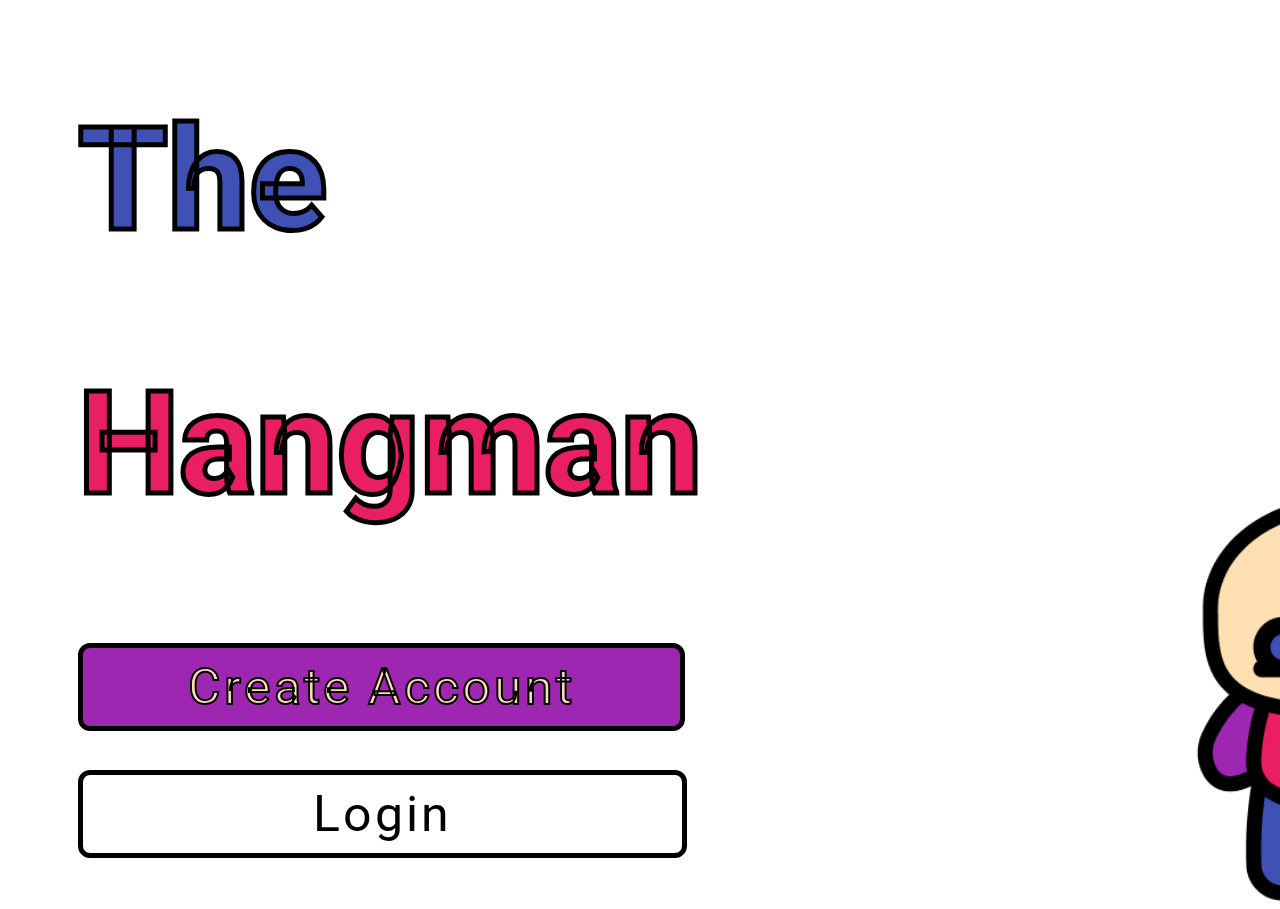
<file: HTML/index.html>
<!DOCTYPE html>
<html lang="en">
<head>
    <meta charset="UTF-8">
    <meta http-equiv="X-UA-Compatible" content="IE=edge">
    <meta name="viewport" content="width=device-width, initial-scale=1.0">
    <title>Hangman Game</title>
    <link rel="stylesheet" href="../CSS/style.css">
    <link rel="icon" href="">
    
    <link rel="preconnect" href="https://fonts.googleapis.com">
    <link rel="preconnect" href="https://fonts.gstatic.com" crossorigin>
    <link href="https://fonts.googleapis.com/css2?family=Akshar:wght@300&display=swap"
     rel="stylesheet">
     <link href="https://fonts.googleapis.com/css2?family=Concert+One&display=swap" rel="stylesheet">
     <link href="https://fonts.googleapis.com/css2?family=Roboto:wght@900&display=swap" rel="stylesheet">
     <link rel="shortcut icon" href="../Images/brush.png" type="image/x-icon">
</head>
<body>
    <div class="container">
        <!-- HANGMAN PICTURE -->
        <div class="intro-img">
            <img src="../Images/hangman.png" alt="Hangman Picture" class="hangmanImage">
        </div>
    
        <!-- HANGMAN TITLE -->
        <div class="main-title">
            <h1 class="heading the-title">The</h1>
            <h1 class="heading hangman-title">Hangman</h1>
        </div>
    
        <!-- HANGMAN BUTTONS -->
        <div class="buttons">
            <div class="btn-cont">
                <a href="createAccount.html"><button class="btn-create btn-btn">Create Account</button></a>
            </div>
            <br>
            <div class="btn-log">
                <a href="../HTML/login.html"><button class="btn-login btn-btn">Login</button></a>
            </div>
        </div>
    </div>

</body>
</html>
</file>
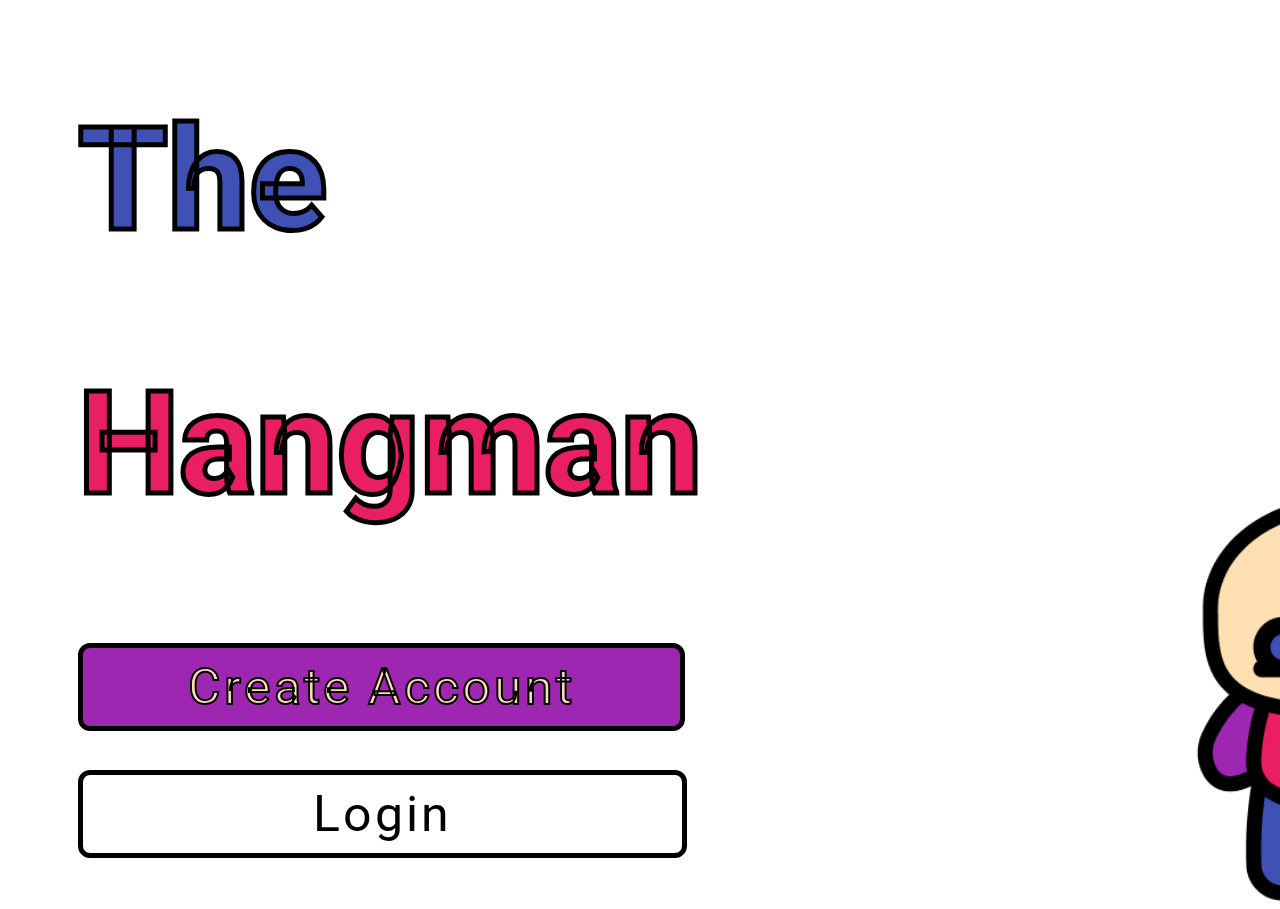
<file: Hangman/HTML/index.html>
<!DOCTYPE html>
<html lang="en">
<head>
    <meta charset="UTF-8">
    <meta http-equiv="X-UA-Compatible" content="IE=edge">
    <meta name="viewport" content="width=device-width, initial-scale=1.0">
    <title>Hangman Game</title>
    <link rel="stylesheet" href="../CSS/style.css">
    <link rel="icon" href="">
    
    <link rel="preconnect" href="https://fonts.googleapis.com">
    <link rel="preconnect" href="https://fonts.gstatic.com" crossorigin>
    <link href="https://fonts.googleapis.com/css2?family=Akshar:wght@300&display=swap"
     rel="stylesheet">
     <link href="https://fonts.googleapis.com/css2?family=Concert+One&display=swap" rel="stylesheet">
     <link href="https://fonts.googleapis.com/css2?family=Roboto:wght@900&display=swap" rel="stylesheet">
     <link rel="shortcut icon" href="../Images/brush.png" type="image/x-icon">
</head>
<body>
    <div class="container">
        <!-- HANGMAN PICTURE -->
        <div class="intro-img">
            <img src="../Images/hangman.png" alt="Hangman Picture" class="hangmanImage">
        </div>
    
        <!-- HANGMAN TITLE -->
        <div class="main-title">
            <h1 class="heading the-title">The</h1>
            <h1 class="heading hangman-title">Hangman</h1>
        </div>
    
        <!-- HANGMAN BUTTONS -->
        <div class="buttons">
            <div class="btn-cont">
                <a href="createAccount.html"><button class="btn-create btn-btn">Create Account</button></a>
            </div>
            <br>
            <div class="btn-log">
                <a href="../HTML/login.html"><button class="btn-login btn-btn">Login</button></a>
            </div>
        </div>
    </div>

</body>
</html>
</file>
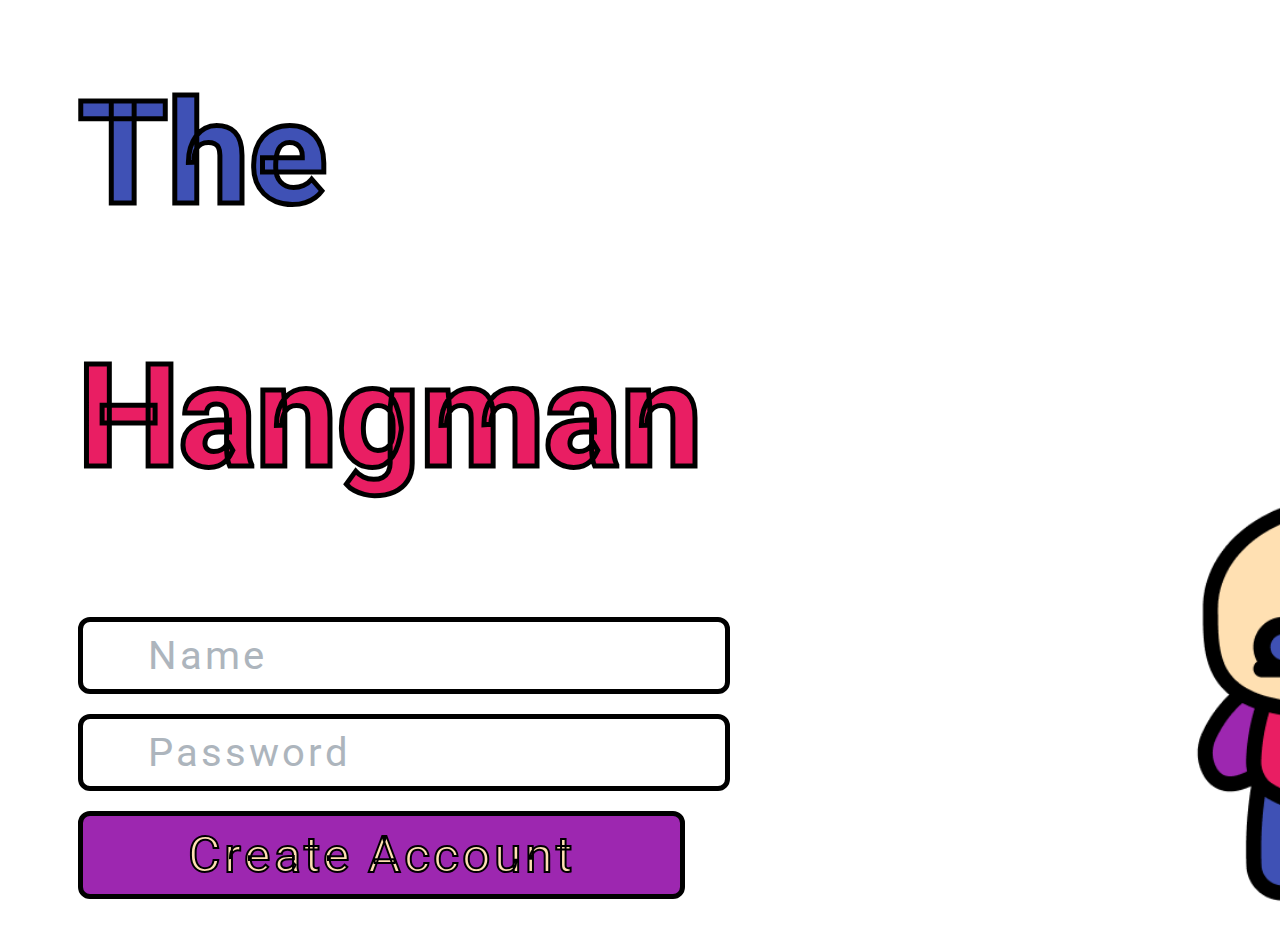
<file: HTML/createAccount.html>
<!DOCTYPE html>
<html lang="en">
<head>
    <meta charset="UTF-8">
    <meta http-equiv="X-UA-Compatible" content="IE=edge">
    <meta name="viewport" content="width=device-width, initial-scale=1.0">
    <title>Create Account</title>
    <link rel="stylesheet" href="../CSS/style.css">
    <link rel="stylesheet" href="../CSS/create-account.css">
    <link rel="preconnect" href="https://fonts.googleapis.com">
    <link rel="preconnect" href="https://fonts.gstatic.com" crossorigin>
    <link href="https://fonts.googleapis.com/css2?family=Akshar:wght@300&display=swap"
     rel="stylesheet">
     <link href="https://fonts.googleapis.com/css2?family=Concert+One&display=swap" rel="stylesheet">
     <link href="https://fonts.googleapis.com/css2?family=Roboto:wght@900&display=swap" rel="stylesheet">
     <link rel="shortcut icon" href="../Images/brush.png" type="image/x-icon">
     </style>
</head>
<body>
    <div class="container">
        <div class="intro-img">
            <img src="../Images/hangman.png" alt="Hangman Picture" class="hangmanImage">
        </div>
    
        <div class="main-title">
            <h1 class="heading the-title">The</h1>
            <h1 class="heading hangman-title">Hangman</h1>
        </div>

        <form action="../HTML/setup.html">
            <div>
                <input type="text" name="name" id="" placeholder="Name" class="btn-name btn-login" required>
            </div>

            <div >
                <input type="password" name="password" id="" placeholder="Password" class="btn-password btn-login" required>
            </div>

            <div class="btn-cont">
                <a href=""><button class="btn-create btn-btn">Create Account</button></a>
            </div>
            <br>
        </form>

        </div>
    </div>
</body>
</html>
</file>
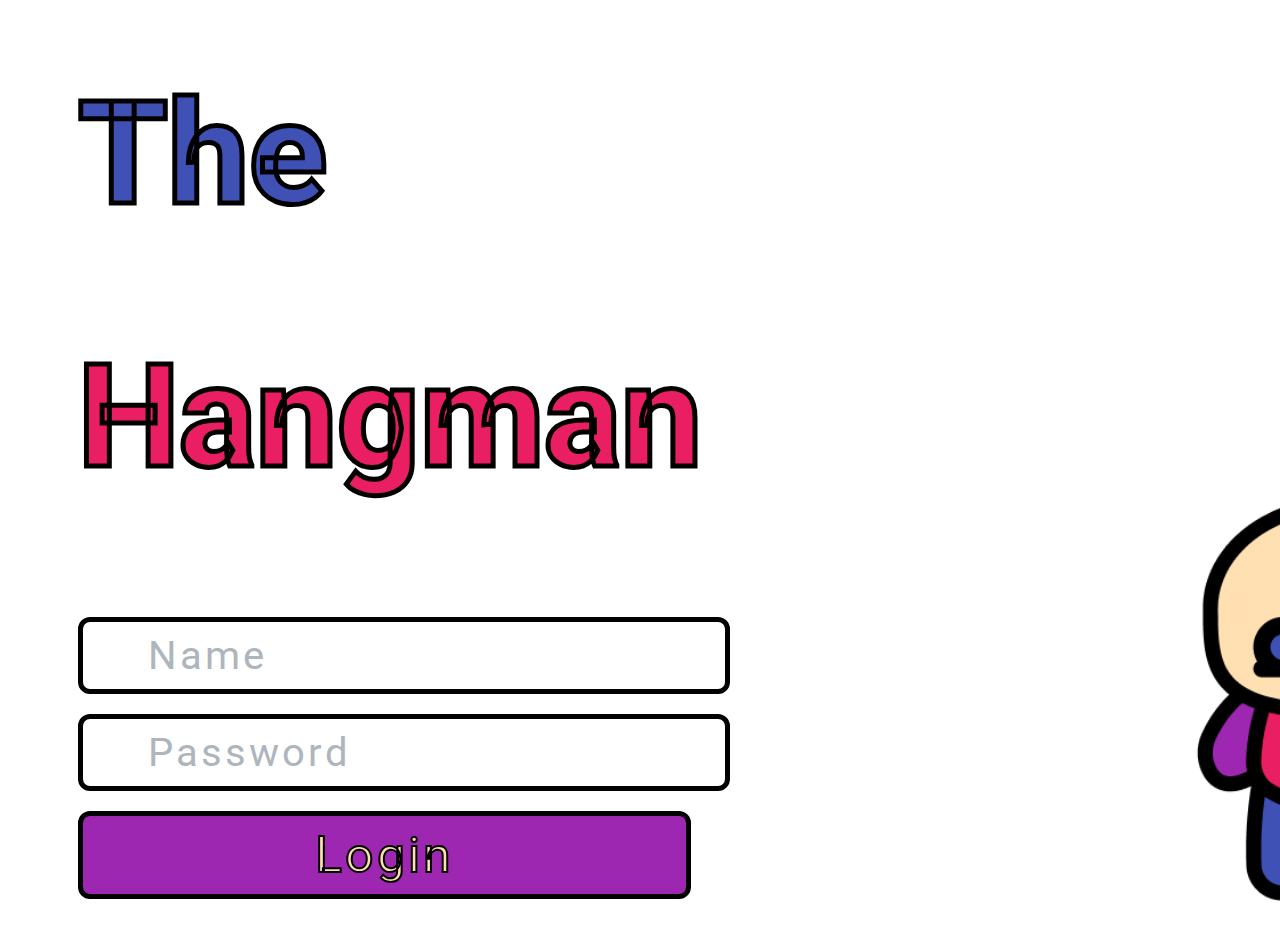
<file: HTML/login.html>
<!DOCTYPE html>
<html lang="en">
<head>
    <meta charset="UTF-8">
    <meta http-equiv="X-UA-Compatible" content="IE=edge">
    <meta name="viewport" content="width=device-width, initial-scale=1.0">
    <title>Login</title>
    <link rel="stylesheet" href="../CSS/style.css">
    <link rel="stylesheet" href="../CSS/create-account.css">
    <link rel="preconnect" href="https://fonts.googleapis.com">
    <link rel="preconnect" href="https://fonts.gstatic.com" crossorigin>
    <link href="https://fonts.googleapis.com/css2?family=Akshar:wght@300&display=swap"
     rel="stylesheet">
     <link href="https://fonts.googleapis.com/css2?family=Concert+One&display=swap" rel="stylesheet">
     <link href="https://fonts.googleapis.com/css2?family=Roboto:wght@900&display=swap" rel="stylesheet">
     <link rel="shortcut icon" href="../Images/brush.png" type="image/x-icon">
     </style>
</head>
<body>
    <div class="container">
        <div class="intro-img">
            <img src="../Images/hangman.png" alt="Hangman Picture" class="hangmanImage">
        </div>
    
        <div class="main-title">
            <h1 class="heading the-title">The</h1>
            <h1 class="heading hangman-title">Hangman</h1>
        </div>

            <div>
                <input type="text" name="name" id="" placeholder="Name" class="btn-name btn-login">
            </div>

            <div >
                <input type="password" name="password" id="" placeholder="Password" class="btn-password btn-login">
            </div>

            <div class="btn-cont">
                <a href="../HTML/setup.html"><button class="btn-create btn-btn btn-log2">Login</button></a>
            </div>
            <br>

        </div>
    </div>
</body>
</html>
</file>
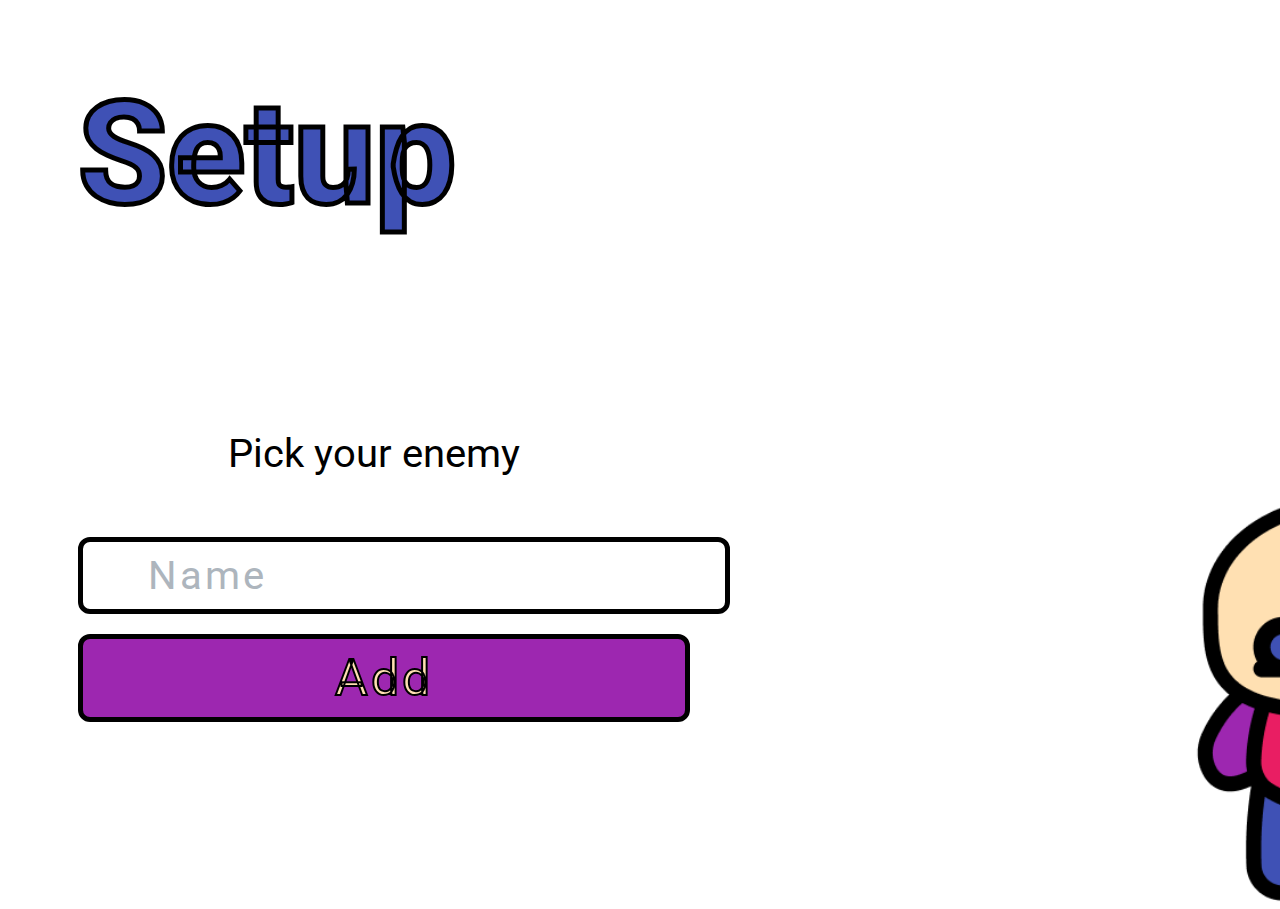
<file: HTML/setup-human1.html>
<!DOCTYPE html>
<html lang="en">
<head>
    <meta charset="UTF-8">
    <meta http-equiv="X-UA-Compatible" content="IE=edge">
    <meta name="viewport" content="width=device-width, initial-scale=1.0">
    <title>Setup: Human</title>
    <link rel="stylesheet" href="../CSS/style.css">
    <link rel="icon" href="">
    
    <link rel="preconnect" href="https://fonts.googleapis.com">
    <link rel="preconnect" href="https://fonts.gstatic.com" crossorigin>
    <link href="https://fonts.googleapis.com/css2?family=Akshar:wght@300&display=swap"
     rel="stylesheet">
     <link href="https://fonts.googleapis.com/css2?family=Concert+One&display=swap" rel="stylesheet">
     <link href="https://fonts.googleapis.com/css2?family=Roboto:wght@900&display=swap" rel="stylesheet">
     <link rel="shortcut icon" href="../Images/brush.png" type="image/x-icon">
      <link rel="stylesheet" href="../CSS/create-account.css">
</head>
<body>
    <div class="container">
        <!-- HANGMAN PICTURE -->
        <div class="intro-img">
            <img src="../Images/hangman.png" alt="Hangman Picture" class="hangmanImage">
        </div>
    
        <!-- HANGMAN TITLE -->
        <div class="main-title">
            <h1 class="heading the-title">Setup</h1>
        </div>

        <br> <br> <br>
    
        <p class="pick-enemy">Pick your enemy</p>
        <!-- HANGMAN BUTTONS -->
        <div>
                <input type="text" name="name" id="" placeholder="Name" class="btn-name btn-login">
            </div>

            <!-- <div >
                <input type="password" name="password" id="" placeholder="Password" class="btn-password btn-login">
            </div> -->

            <div class="btn-cont">
                <a href="../HTML/setup-human2.html"><button class="btn-create btn-btn btn-add">Add</button></a>
            </div>
    </div>

</body>
</html>
</file>
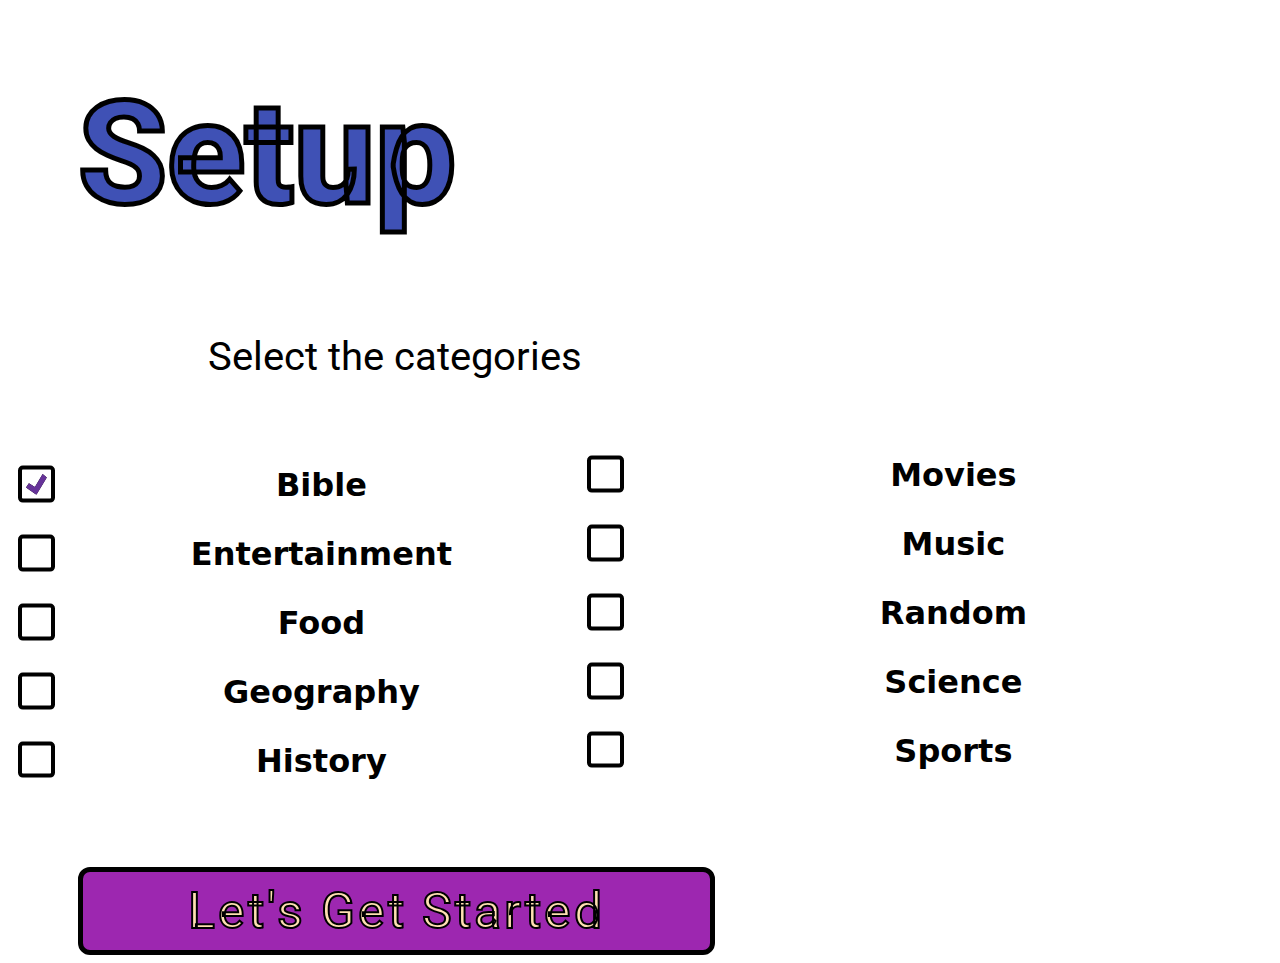
<file: HTML/setup-human2.html>
<!DOCTYPE html>
<html lang="en">
<head>
    <meta charset="UTF-8">
    <meta http-equiv="X-UA-Compatible" content="IE=edge">
    <meta name="viewport" content="width=device-width, initial-scale=1.0">
    <title>Setup: Human</title>
    <link rel="stylesheet" href="../CSS/style.css">
    <link rel="icon" href="">
    
    <link rel="preconnect" href="https://fonts.googleapis.com">
    <link rel="preconnect" href="https://fonts.gstatic.com" crossorigin>
    <link href="https://fonts.googleapis.com/css2?family=Akshar:wght@300&display=swap"
     rel="stylesheet">
     <link href="https://fonts.googleapis.com/css2?family=Concert+One&display=swap" rel="stylesheet">
     <link href="https://fonts.googleapis.com/css2?family=Roboto:wght@900&display=swap" rel="stylesheet">
     <link rel="shortcut icon" href="../Images/brush.png" type="image/x-icon">
      <link rel="stylesheet" href="../CSS/create-account.css">
      <style>
        :root {
  --form-control-color: rebeccapurple;
  --form-control-disabled: #959495;
}


.form-control {
  font-family: system-ui, sans-serif;
  font-size: 2rem;
  font-weight: bold;
  line-height: 1.1;
  display: grid;
  grid-template-columns: 1em auto;
  gap: 0.5em;
}

.form-control + .form-control {
  margin-top: 1em;
}

input[type="checkbox"] {
  -webkit-appearance: none;
  appearance: none;
  background-color: var(--form-background);
  margin: 0;

  font: inherit;
  color: currentColor;
  width: 1.15em;
  height: 1.15em;
  border: 0.15em solid currentColor;
  border-radius: 0.15em;
  transform: translateY(-0.075em);

  display: grid;
  place-content: center;
}

input[type="checkbox"]::before {
  content: "";
  width: 0.65em;
  height: 0.65em;
  clip-path: polygon(14% 44%, 0 65%, 50% 100%, 100% 16%, 80% 0%, 43% 62%);
  transform: scale(0);
  transform-origin: bottom left;
  transition: 120ms transform ease-in-out;
  box-shadow: inset 1em 1em var(--form-control-color);
  /* Windows High Contrast Mode */
  background-color: CanvasText;
}

input[type="checkbox"]:checked::before {
  transform: scale(1);
}

input[type="checkbox"]:focus {
  outline: max(2px, 0.15em) solid currentColor;
  outline-offset: max(2px, 0.15em);
}

.flex-container {
  display: flex;
  /* flex-direction: row; */
  font-size: 30px;
  text-align: center;
}

.flex-item-left {
  padding: 10px;
  flex: 10%;
}

.flex-item-right {
  flex: 20%;
}

@media (max-width: 800px) {
  .flex-container {
    flex-direction: column;
  }
}
      </style>
</head>
<body>
    <div class="container">
        <!-- HANGMAN PICTURE -->
        <div class="intro-img">
            <!-- <img src="../Images/hangman.png" alt="Hangman Picture" class="hangmanImage"> -->
        </div>
    
        <!-- HANGMAN TITLE -->
        <div class="main-title">
            <h1 class="heading the-title">Setup</h1>
        </div>

        <p class="pick-enemy select-cat">Select the categories</p>

        <br><br>

        <!-- HANGMAN BUTTONS -->
        <form action="../HTML/gameboard.html">
            <div class="flex-container">

                <div class="flex-item-left">
                    <label class="form-control">
                      <input type="checkbox" name="checkbox-checked" checked />
                      Bible
                    </label>
                  
                    <label class="form-control">
                      <input type="checkbox" name="checkbox" />
                      Entertainment
                    </label>
                  
                    <label class="form-control">
                      <input type="checkbox" name="checkbox" />
                      Food
                    </label>
                  
                    <label class="form-control">
                      <input type="checkbox" name="checkbox" />
                      Geography
                    </label>
                  
                    <label class="form-control">
                      <input type="checkbox" name="checkbox" />
                      History
                    </label>
                </div>
    <div class="flex-item-right">
        <label class="form-control">
          <input type="checkbox" name="checkbox" />
          Movies
        </label>
      
        <label class="form-control">
          <input type="checkbox" name="checkbox" />
          Music
        </label>
      
        <label class="form-control">
          <input type="checkbox" name="checkbox" />
          Random
        </label>
      
        <label class="form-control">
          <input type="checkbox" name="checkbox" />
          Science
        </label>
        <label class="form-control">
          <input type="checkbox" name="checkbox" />
          Sports
        </label>
    </div>
            </div>
<br><br><br>
            <div class="btn-cont">
                <a href=""><button class="btn-create btn-btn">Let's Get Started</button></a>
            </div>


</form>
    </div>

</body>
</html>
</file>
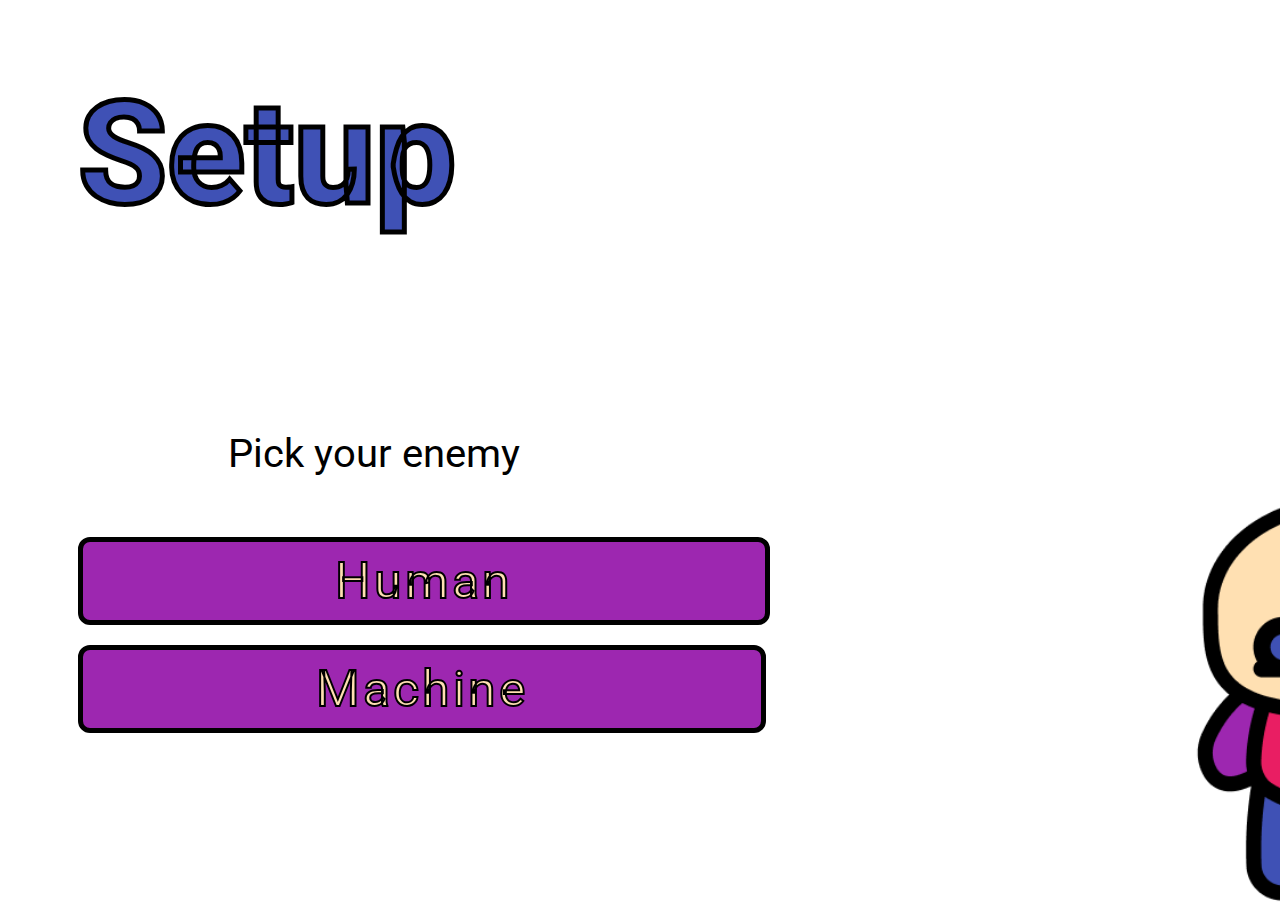
<file: HTML/setup.html>
<!DOCTYPE html>
<html lang="en">
<head>
    <meta charset="UTF-8">
    <meta http-equiv="X-UA-Compatible" content="IE=edge">
    <meta name="viewport" content="width=device-width, initial-scale=1.0">
    <title>Setup</title>
    <link rel="stylesheet" href="../CSS/style.css">
    <link rel="icon" href="">
    
    <link rel="preconnect" href="https://fonts.googleapis.com">
    <link rel="preconnect" href="https://fonts.gstatic.com" crossorigin>
    <link href="https://fonts.googleapis.com/css2?family=Akshar:wght@300&display=swap"
     rel="stylesheet">
     <link href="https://fonts.googleapis.com/css2?family=Concert+One&display=swap" rel="stylesheet">
     <link href="https://fonts.googleapis.com/css2?family=Roboto:wght@900&display=swap" rel="stylesheet">
     <link rel="shortcut icon" href="../Images/brush.png" type="image/x-icon">
      <link rel="stylesheet" href="../CSS/create-account.css">
</head>
<body>
    <div class="container">
        <!-- HANGMAN PICTURE -->
        <div class="intro-img">
            <img src="../Images/hangman.png" alt="Hangman Picture" class="hangmanImage">
        </div>
    
        <!-- HANGMAN TITLE -->
        <div class="main-title">
            <h1 class="heading the-title">Setup</h1>
        </div>

        <br> <br> <br>
    
        <p class="pick-enemy">Pick your enemy</p>
        <!-- HANGMAN BUTTONS -->
        <!-- <div>
                <input type="text" name="name" id="" placeholder="Name" class="btn-name btn-login">
            </div>

            <div >
                <input type="password" name="password" id="" placeholder="Password" class="btn-password btn-login">
            </div> -->

            <div class="btn-cont">
                <a href="../HTML/setup-human1.html"><button class="btn-create btn-btn btn-add">Human</button></a>
            </div>

            <div class="btn-cont">
                <a href="../HTML/setup-human2.html"><button class="btn-create btn-btn btn-machine">Machine</button></a>
            </div>
           
    </div>

</body>
</html>
</file>
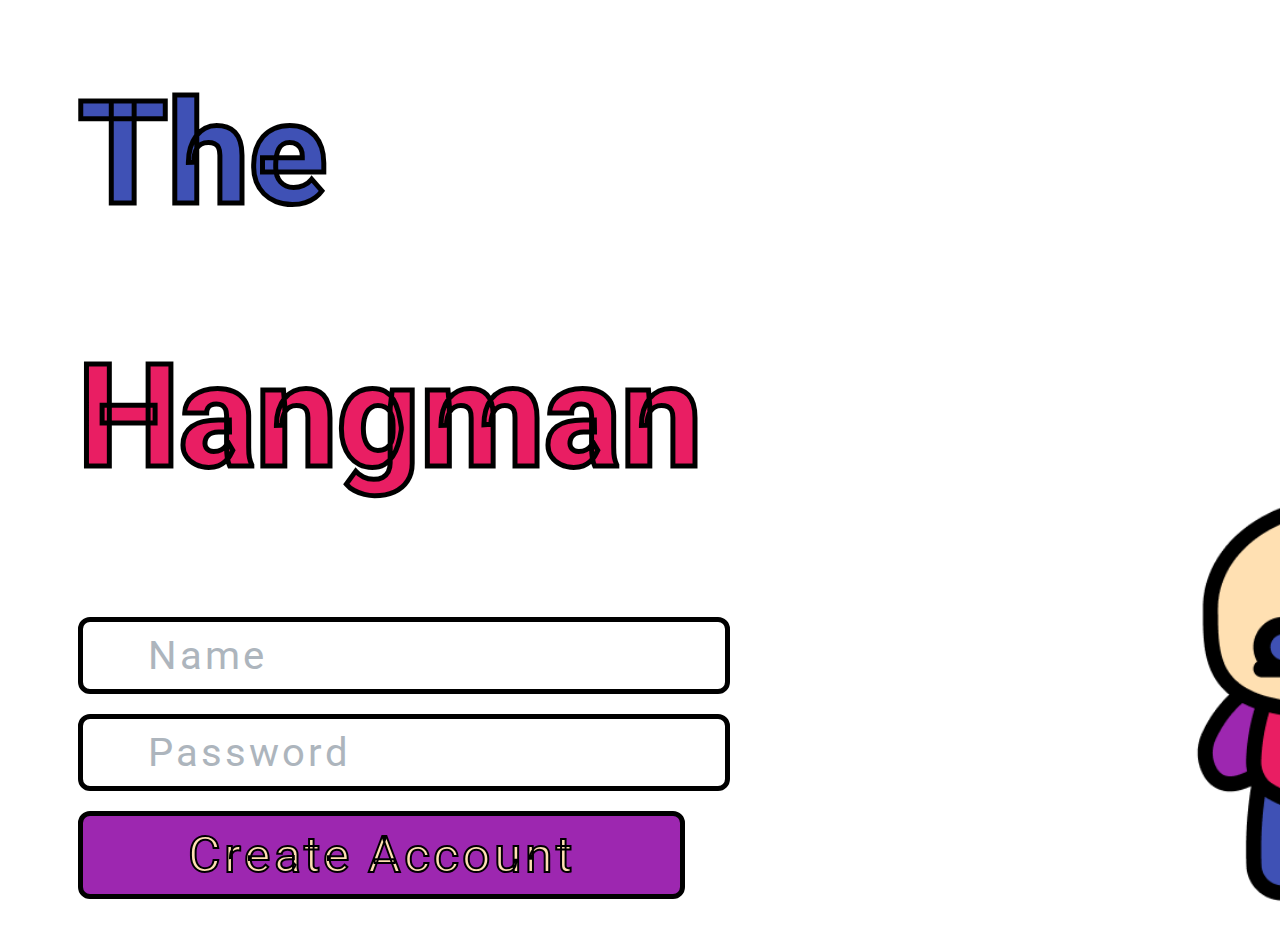
<file: Hangman/HTML/createAccount.html>
<!DOCTYPE html>
<html lang="en">
<head>
    <meta charset="UTF-8">
    <meta http-equiv="X-UA-Compatible" content="IE=edge">
    <meta name="viewport" content="width=device-width, initial-scale=1.0">
    <title>Create Account</title>
    <link rel="stylesheet" href="../CSS/style.css">
    <link rel="stylesheet" href="../CSS/create-account.css">
    <link rel="preconnect" href="https://fonts.googleapis.com">
    <link rel="preconnect" href="https://fonts.gstatic.com" crossorigin>
    <link href="https://fonts.googleapis.com/css2?family=Akshar:wght@300&display=swap"
     rel="stylesheet">
     <link href="https://fonts.googleapis.com/css2?family=Concert+One&display=swap" rel="stylesheet">
     <link href="https://fonts.googleapis.com/css2?family=Roboto:wght@900&display=swap" rel="stylesheet">
     <link rel="shortcut icon" href="../Images/brush.png" type="image/x-icon">
     </style>
</head>
<body>
    <div class="container">
        <div class="intro-img">
            <img src="../Images/hangman.png" alt="Hangman Picture" class="hangmanImage">
        </div>
    
        <div class="main-title">
            <h1 class="heading the-title">The</h1>
            <h1 class="heading hangman-title">Hangman</h1>
        </div>

        <form action="../HTML/setup.html">
            <div>
                <input type="text" name="name" id="" placeholder="Name" class="btn-name btn-login" required>
            </div>

            <div >
                <input type="password" name="password" id="" placeholder="Password" class="btn-password btn-login" required>
            </div>

            <div class="btn-cont">
                <a href=""><button class="btn-create btn-btn">Create Account</button></a>
            </div>
            <br>
        </form>

        </div>
    </div>
</body>
</html>
</file>
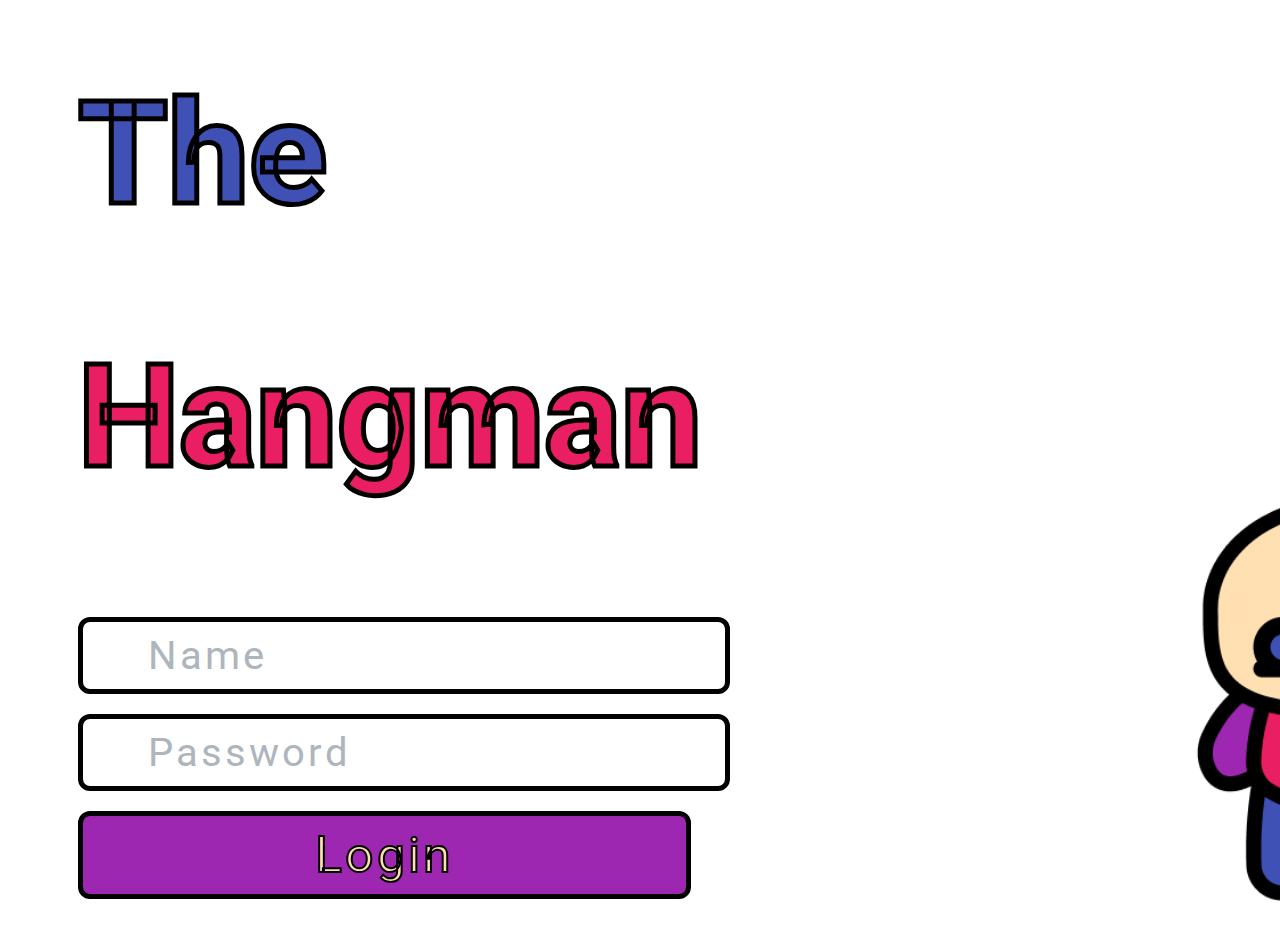
<file: Hangman/HTML/login.html>
<!DOCTYPE html>
<html lang="en">
<head>
    <meta charset="UTF-8">
    <meta http-equiv="X-UA-Compatible" content="IE=edge">
    <meta name="viewport" content="width=device-width, initial-scale=1.0">
    <title>Login</title>
    <link rel="stylesheet" href="../CSS/style.css">
    <link rel="stylesheet" href="../CSS/create-account.css">
    <link rel="preconnect" href="https://fonts.googleapis.com">
    <link rel="preconnect" href="https://fonts.gstatic.com" crossorigin>
    <link href="https://fonts.googleapis.com/css2?family=Akshar:wght@300&display=swap"
     rel="stylesheet">
     <link href="https://fonts.googleapis.com/css2?family=Concert+One&display=swap" rel="stylesheet">
     <link href="https://fonts.googleapis.com/css2?family=Roboto:wght@900&display=swap" rel="stylesheet">
     <link rel="shortcut icon" href="../Images/brush.png" type="image/x-icon">
     </style>
</head>
<body>
    <div class="container">
        <div class="intro-img">
            <img src="../Images/hangman.png" alt="Hangman Picture" class="hangmanImage">
        </div>
    
        <div class="main-title">
            <h1 class="heading the-title">The</h1>
            <h1 class="heading hangman-title">Hangman</h1>
        </div>

            <div>
                <input type="text" name="name" id="" placeholder="Name" class="btn-name btn-login">
            </div>

            <div >
                <input type="password" name="password" id="" placeholder="Password" class="btn-password btn-login">
            </div>

            <div class="btn-cont">
                <a href="../HTML/setup.html"><button class="btn-create btn-btn btn-log2">Login</button></a>
            </div>
            <br>

        </div>
    </div>
</body>
</html>
</file>
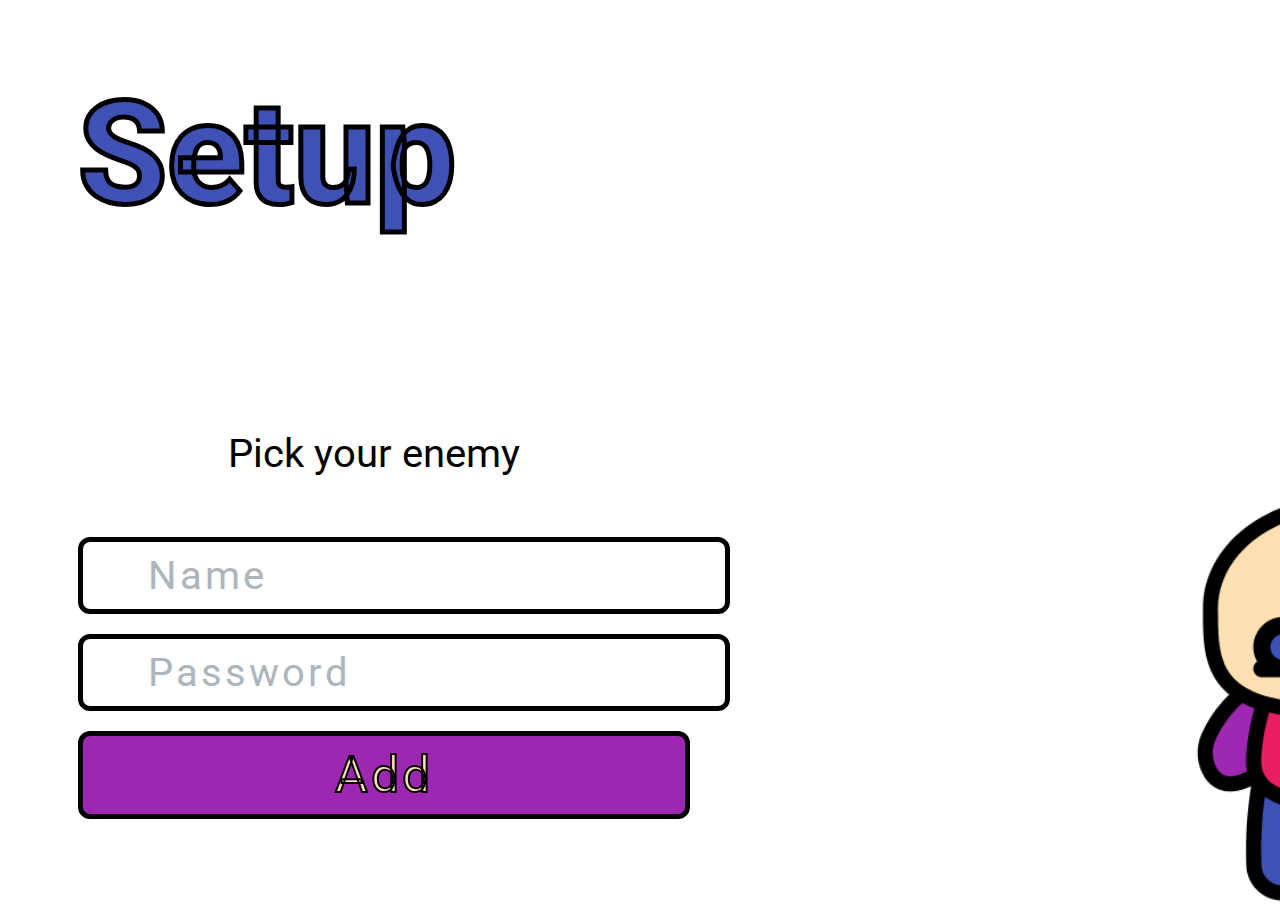
<file: Hangman/HTML/setup-human1.html>
<!DOCTYPE html>
<html lang="en">
<head>
    <meta charset="UTF-8">
    <meta http-equiv="X-UA-Compatible" content="IE=edge">
    <meta name="viewport" content="width=device-width, initial-scale=1.0">
    <title>Setup: Human</title>
    <link rel="stylesheet" href="../CSS/style.css">
    <link rel="icon" href="">
    
    <link rel="preconnect" href="https://fonts.googleapis.com">
    <link rel="preconnect" href="https://fonts.gstatic.com" crossorigin>
    <link href="https://fonts.googleapis.com/css2?family=Akshar:wght@300&display=swap"
     rel="stylesheet">
     <link href="https://fonts.googleapis.com/css2?family=Concert+One&display=swap" rel="stylesheet">
     <link href="https://fonts.googleapis.com/css2?family=Roboto:wght@900&display=swap" rel="stylesheet">
     <link rel="shortcut icon" href="../Images/brush.png" type="image/x-icon">
      <link rel="stylesheet" href="../CSS/create-account.css">
</head>
<body>
    <div class="container">
        <!-- HANGMAN PICTURE -->
        <div class="intro-img">
            <img src="../Images/hangman.png" alt="Hangman Picture" class="hangmanImage">
        </div>
    
        <!-- HANGMAN TITLE -->
        <div class="main-title">
            <h1 class="heading the-title">Setup</h1>
        </div>

        <br> <br> <br>
    
        <p class="pick-enemy">Pick your enemy</p>
        <!-- HANGMAN BUTTONS -->
        <div>
                <input type="text" name="name" id="" placeholder="Name" class="btn-name btn-login">
            </div>

            <div >
                <input type="password" name="password" id="" placeholder="Password" class="btn-password btn-login">
            </div>

            <div class="btn-cont">
                <a href="../HTML/setup-human2.html"><button class="btn-create btn-btn btn-add">Add</button></a>
            </div>
    </div>

</body>
</html>
</file>
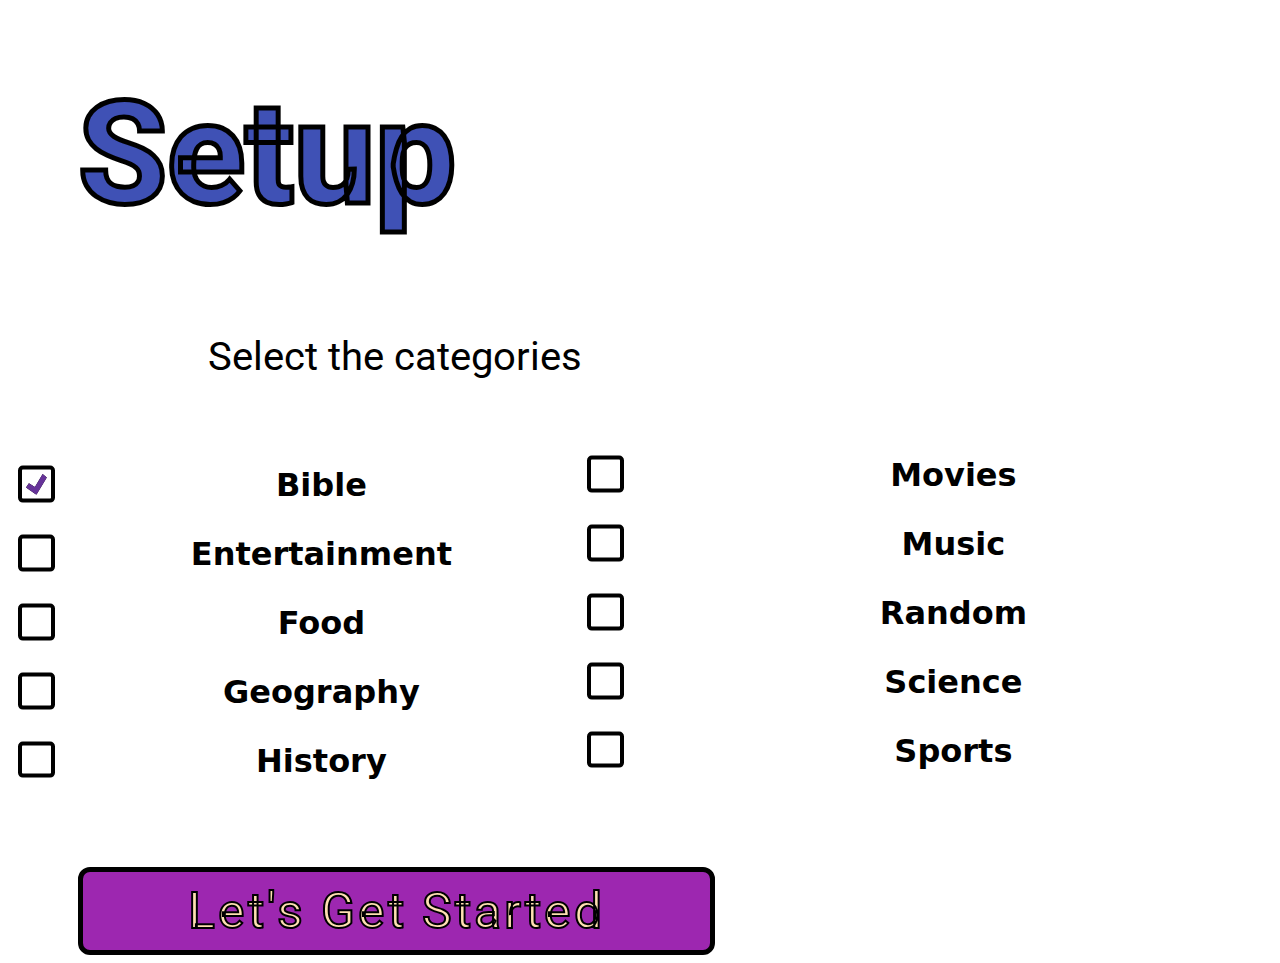
<file: Hangman/HTML/setup-human2.html>
<!DOCTYPE html>
<html lang="en">
<head>
    <meta charset="UTF-8">
    <meta http-equiv="X-UA-Compatible" content="IE=edge">
    <meta name="viewport" content="width=device-width, initial-scale=1.0">
    <title>Setup: Human</title>
    <link rel="stylesheet" href="../CSS/style.css">
    <link rel="icon" href="">
    
    <link rel="preconnect" href="https://fonts.googleapis.com">
    <link rel="preconnect" href="https://fonts.gstatic.com" crossorigin>
    <link href="https://fonts.googleapis.com/css2?family=Akshar:wght@300&display=swap"
     rel="stylesheet">
     <link href="https://fonts.googleapis.com/css2?family=Concert+One&display=swap" rel="stylesheet">
     <link href="https://fonts.googleapis.com/css2?family=Roboto:wght@900&display=swap" rel="stylesheet">
     <link rel="shortcut icon" href="../Images/brush.png" type="image/x-icon">
      <link rel="stylesheet" href="../CSS/create-account.css">
      <style>
        :root {
  --form-control-color: rebeccapurple;
  --form-control-disabled: #959495;
}


.form-control {
  font-family: system-ui, sans-serif;
  font-size: 2rem;
  font-weight: bold;
  line-height: 1.1;
  display: grid;
  grid-template-columns: 1em auto;
  gap: 0.5em;
}

.form-control + .form-control {
  margin-top: 1em;
}

input[type="checkbox"] {
  -webkit-appearance: none;
  appearance: none;
  background-color: var(--form-background);
  margin: 0;

  font: inherit;
  color: currentColor;
  width: 1.15em;
  height: 1.15em;
  border: 0.15em solid currentColor;
  border-radius: 0.15em;
  transform: translateY(-0.075em);

  display: grid;
  place-content: center;
}

input[type="checkbox"]::before {
  content: "";
  width: 0.65em;
  height: 0.65em;
  clip-path: polygon(14% 44%, 0 65%, 50% 100%, 100% 16%, 80% 0%, 43% 62%);
  transform: scale(0);
  transform-origin: bottom left;
  transition: 120ms transform ease-in-out;
  box-shadow: inset 1em 1em var(--form-control-color);
  /* Windows High Contrast Mode */
  background-color: CanvasText;
}

input[type="checkbox"]:checked::before {
  transform: scale(1);
}

input[type="checkbox"]:focus {
  outline: max(2px, 0.15em) solid currentColor;
  outline-offset: max(2px, 0.15em);
}

.flex-container {
  display: flex;
  /* flex-direction: row; */
  font-size: 30px;
  text-align: center;
}

.flex-item-left {
  padding: 10px;
  flex: 10%;
}

.flex-item-right {
  flex: 20%;
}

@media (max-width: 800px) {
  .flex-container {
    flex-direction: column;
  }
}
      </style>
</head>
<body>
    <div class="container">
        <!-- HANGMAN PICTURE -->
        <div class="intro-img">
            <!-- <img src="../Images/hangman.png" alt="Hangman Picture" class="hangmanImage"> -->
        </div>
    
        <!-- HANGMAN TITLE -->
        <div class="main-title">
            <h1 class="heading the-title">Setup</h1>
        </div>

        <p class="pick-enemy select-cat">Select the categories</p>

        <br><br>

        <!-- HANGMAN BUTTONS -->
        <form action="../HTML/gameboard.html">
            <div class="flex-container">

                <div class="flex-item-left">
                    <label class="form-control">
                      <input type="checkbox" name="checkbox-checked" checked />
                      Bible
                    </label>
                  
                    <label class="form-control">
                      <input type="checkbox" name="checkbox" />
                      Entertainment
                    </label>
                  
                    <label class="form-control">
                      <input type="checkbox" name="checkbox" />
                      Food
                    </label>
                  
                    <label class="form-control">
                      <input type="checkbox" name="checkbox" />
                      Geography
                    </label>
                  
                    <label class="form-control">
                      <input type="checkbox" name="checkbox" />
                      History
                    </label>
                </div>
    <div class="flex-item-right">
        <label class="form-control">
          <input type="checkbox" name="checkbox" />
          Movies
        </label>
      
        <label class="form-control">
          <input type="checkbox" name="checkbox" />
          Music
        </label>
      
        <label class="form-control">
          <input type="checkbox" name="checkbox" />
          Random
        </label>
      
        <label class="form-control">
          <input type="checkbox" name="checkbox" />
          Science
        </label>
        <label class="form-control">
          <input type="checkbox" name="checkbox" />
          Sports
        </label>
    </div>
            </div>
<br><br><br>
            <div class="btn-cont">
                <a href=""><button class="btn-create btn-btn">Let's Get Started</button></a>
            </div>


</form>
    </div>

</body>
</html>
</file>
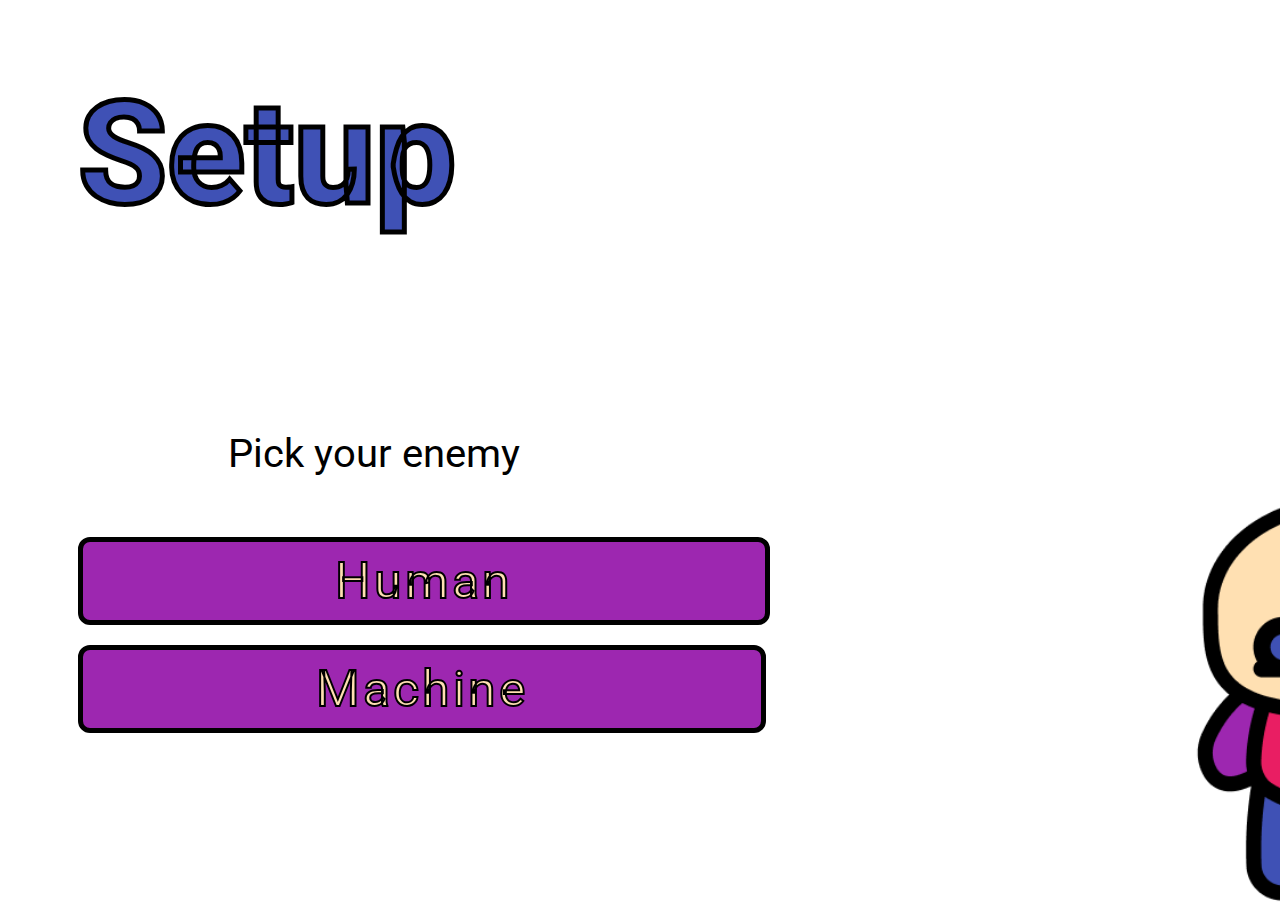
<file: Hangman/HTML/setup.html>
<!DOCTYPE html>
<html lang="en">
<head>
    <meta charset="UTF-8">
    <meta http-equiv="X-UA-Compatible" content="IE=edge">
    <meta name="viewport" content="width=device-width, initial-scale=1.0">
    <title>Setup</title>
    <link rel="stylesheet" href="../CSS/style.css">
    <link rel="icon" href="">
    
    <link rel="preconnect" href="https://fonts.googleapis.com">
    <link rel="preconnect" href="https://fonts.gstatic.com" crossorigin>
    <link href="https://fonts.googleapis.com/css2?family=Akshar:wght@300&display=swap"
     rel="stylesheet">
     <link href="https://fonts.googleapis.com/css2?family=Concert+One&display=swap" rel="stylesheet">
     <link href="https://fonts.googleapis.com/css2?family=Roboto:wght@900&display=swap" rel="stylesheet">
     <link rel="shortcut icon" href="../Images/brush.png" type="image/x-icon">
      <link rel="stylesheet" href="../CSS/create-account.css">
</head>
<body>
    <div class="container">
        <!-- HANGMAN PICTURE -->
        <div class="intro-img">
            <img src="../Images/hangman.png" alt="Hangman Picture" class="hangmanImage">
        </div>
    
        <!-- HANGMAN TITLE -->
        <div class="main-title">
            <h1 class="heading the-title">Setup</h1>
        </div>

        <br> <br> <br>
    
        <p class="pick-enemy">Pick your enemy</p>
        <!-- HANGMAN BUTTONS -->
        <!-- <div>
                <input type="text" name="name" id="" placeholder="Name" class="btn-name btn-login">
            </div>

            <div >
                <input type="password" name="password" id="" placeholder="Password" class="btn-password btn-login">
            </div> -->

            <div class="btn-cont">
                <a href="../HTML/setup-human1.html"><button class="btn-create btn-btn btn-add">Human</button></a>
            </div>

            <div class="btn-cont">
                <a href="../HTML/setup-human2.html"><button class="btn-create btn-btn btn-machine">Machine</button></a>
            </div>
           
    </div>

</body>
</html>
</file>
<file: CSS/style.css>
*{
    font-family: 'Roboto', sans-serif;
    cursor: url(../Images/icons8-hand-cursor-25.png),auto;
}

:root{
    --blue: #3F51B5;
    --white: #E5E5E5;
    --red: #E91E63;
    --black: #000000;
    --purple: #9D27B0;
    --yellow: #FFE0B2;
}

.main-title{
    margin-left: 70px;
}

.hangmanImage{
    position: absolute;
    width: 500px;
    height: 904px;
    left: 1100px;
    top: 5px; 
}

.heading{
    font-weight: 800;
    font-size: 144px;
    line-height: 167px;
    /* margin-top: 20px; */
}

.the-title{
    color: var(--blue);
   }

.hangman-title{
    color: var(--red);
}

.main-title{
     -webkit-text-stroke: 5px black;
}

.btn-create {
    padding: 10px 105px 10px 105px;
    color:var(--yellow);
    -webkit-text-stroke: 2px black;
    background-color:var(--purple)
}

.btn-btn {
    border-radius: 12px;
    margin: 20px 70px 0 70px;
    border: 5px solid black;
    font-size: 50px;
    letter-spacing:3px;
}

.btn-login{
    padding: 10px 230px 10px 230px;
    background-color: white;
}

.pick-enemy{
    margin-left: 220px;
    font-size: 40px;
}

.btn-add{
    padding: 10px 252px 10px 252px;
}

.btn-machine{
    padding: 10px 232px 10px 233px;
}

.select-cat{
    margin-left: 200px;
}
</file>
<file: Hangman/CSS/style.css>
*{
    font-family: 'Roboto', sans-serif;
    cursor: url(../Images/icons8-hand-cursor-25.png),auto;
}

:root{
    --blue: #3F51B5;
    --white: #E5E5E5;
    --red: #E91E63;
    --black: #000000;
    --purple: #9D27B0;
    --yellow: #FFE0B2;
}

.main-title{
    margin-left: 70px;
}

.hangmanImage{
    position: absolute;
    width: 500px;
    height: 904px;
    left: 1100px;
    top: 5px; 
}

.heading{
    font-weight: 800;
    font-size: 144px;
    line-height: 167px;
    /* margin-top: 20px; */
}

.the-title{
    color: var(--blue);
   }

.hangman-title{
    color: var(--red);
}

.main-title{
     -webkit-text-stroke: 5px black;
}

.btn-create {
    padding: 10px 105px 10px 105px;
    color:var(--yellow);
    -webkit-text-stroke: 2px black;
    background-color:var(--purple)
}

.btn-btn {
    border-radius: 12px;
    margin: 20px 70px 0 70px;
    border: 5px solid black;
    font-size: 50px;
    letter-spacing:3px;
}

.btn-login{
    padding: 10px 230px 10px 230px;
    background-color: white;
}

.pick-enemy{
    margin-left: 220px;
    font-size: 40px;
}

.btn-add{
    padding: 10px 252px 10px 252px;
}

.btn-machine{
    padding: 10px 232px 10px 233px;
}

.select-cat{
    margin-left: 200px;
}
</file>
<file: CSS/create-account.css>
.btn-name {
    padding: 10px 65px 10px 65px;
    background-color:white;
}

::placeholder{
    color: #adb5bd;
}

.btn-login{
    font-size: 40px;
    letter-spacing:3px;
    border: 5px solid black;
    border-radius: 12px;
    margin: 20px 70px 0 70px;

}

.btn-password{
    padding: 10px 65px 10px 65px;
}

.heading {
    margin-top: 70px;
}

.btn-log2{
    padding: 10px 232px 10px 232px;
}
</file>
<file: Hangman/CSS/create-account.css>
.btn-name {
    padding: 10px 65px 10px 65px;
    background-color:white;
}

::placeholder{
    color: #adb5bd;
}

.btn-login{
    font-size: 40px;
    letter-spacing:3px;
    border: 5px solid black;
    border-radius: 12px;
    margin: 20px 70px 0 70px;

}

.btn-password{
    padding: 10px 65px 10px 65px;
}

.heading {
    margin-top: 70px;
}

.btn-log2{
    padding: 10px 232px 10px 232px;
}
</file>
